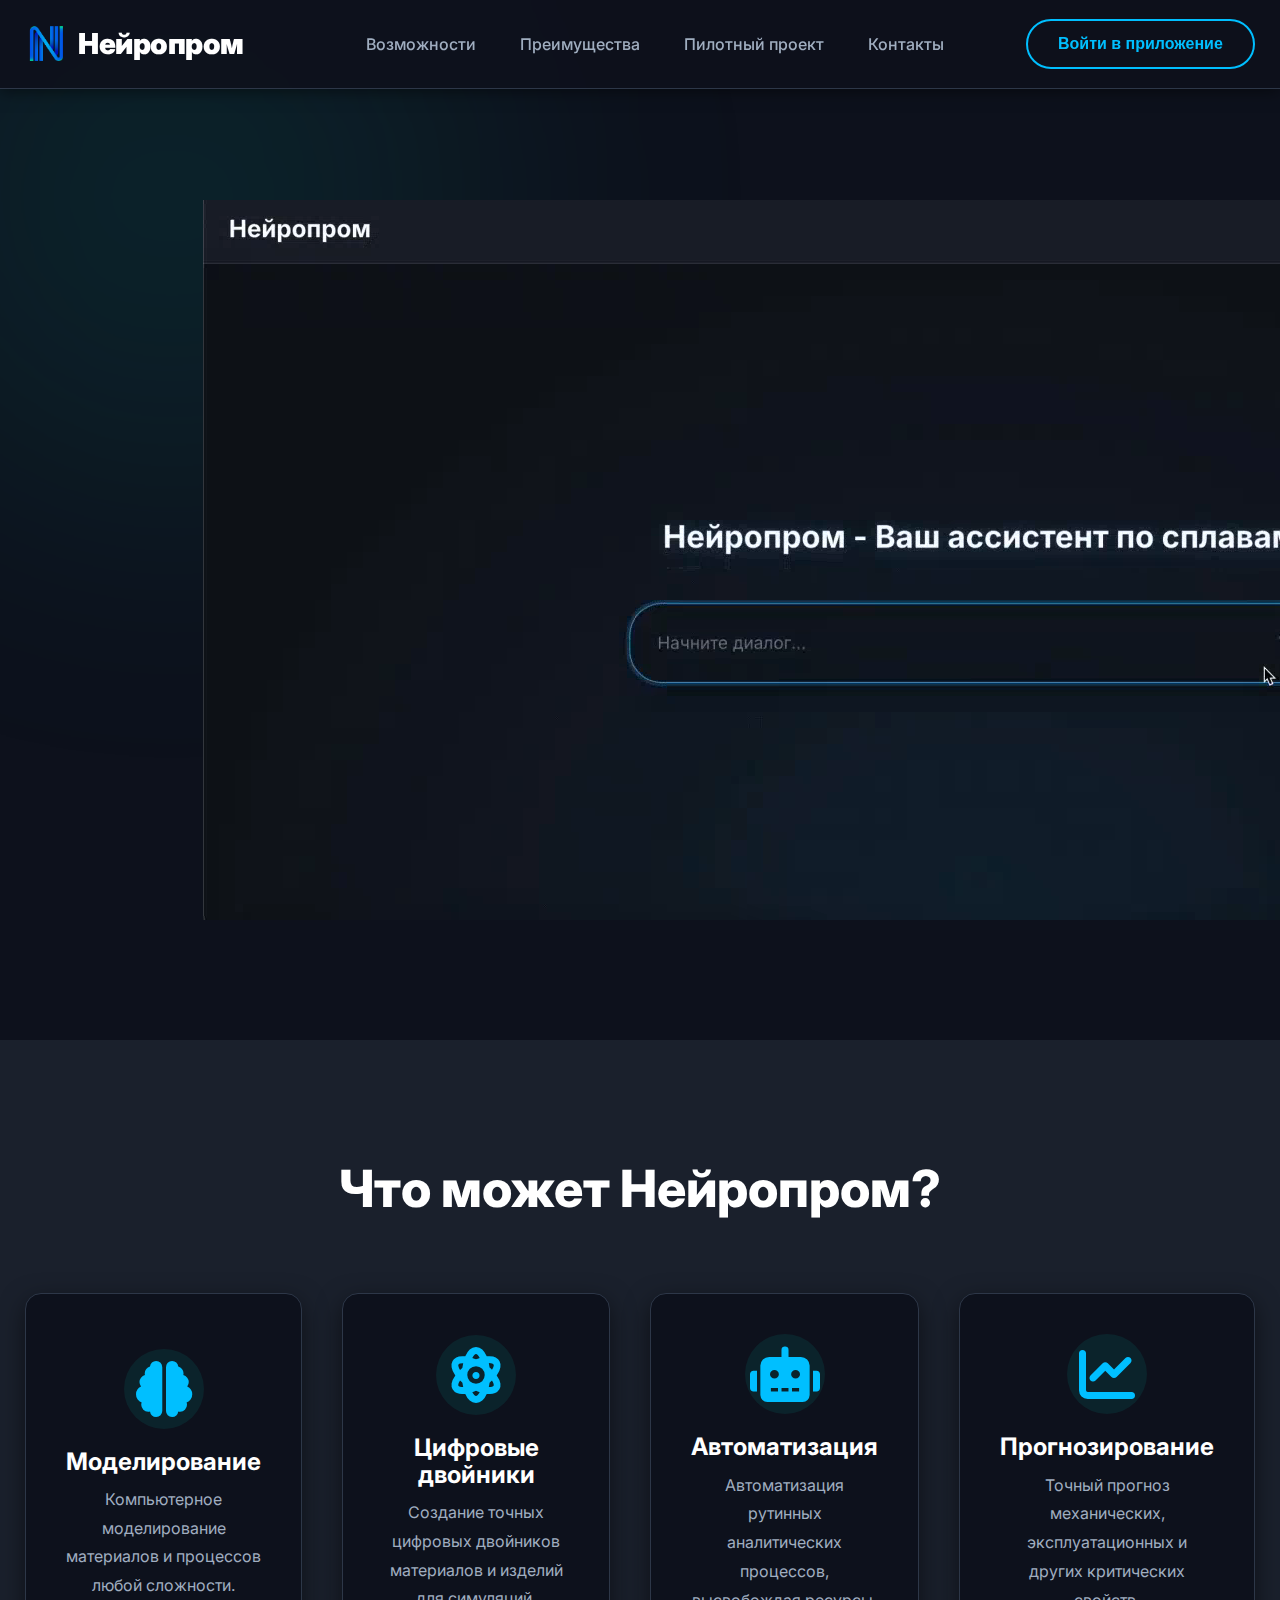
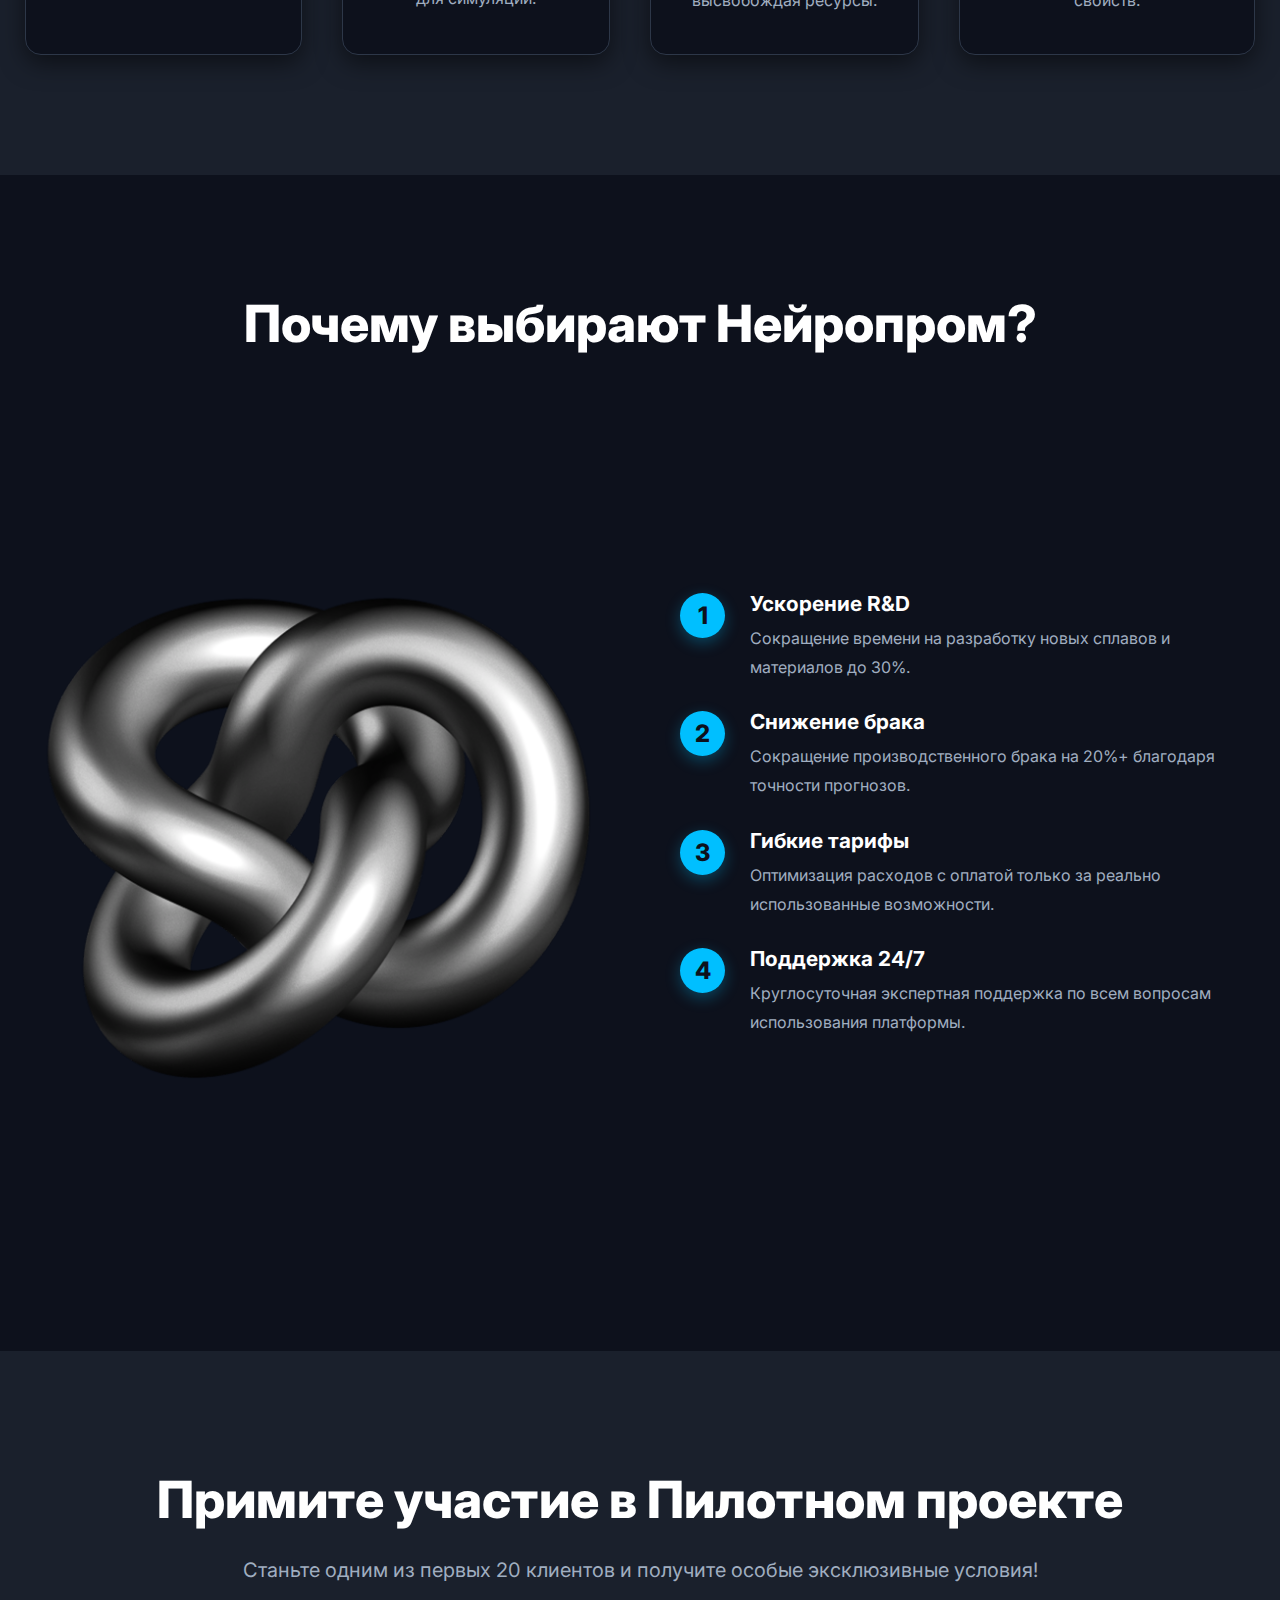
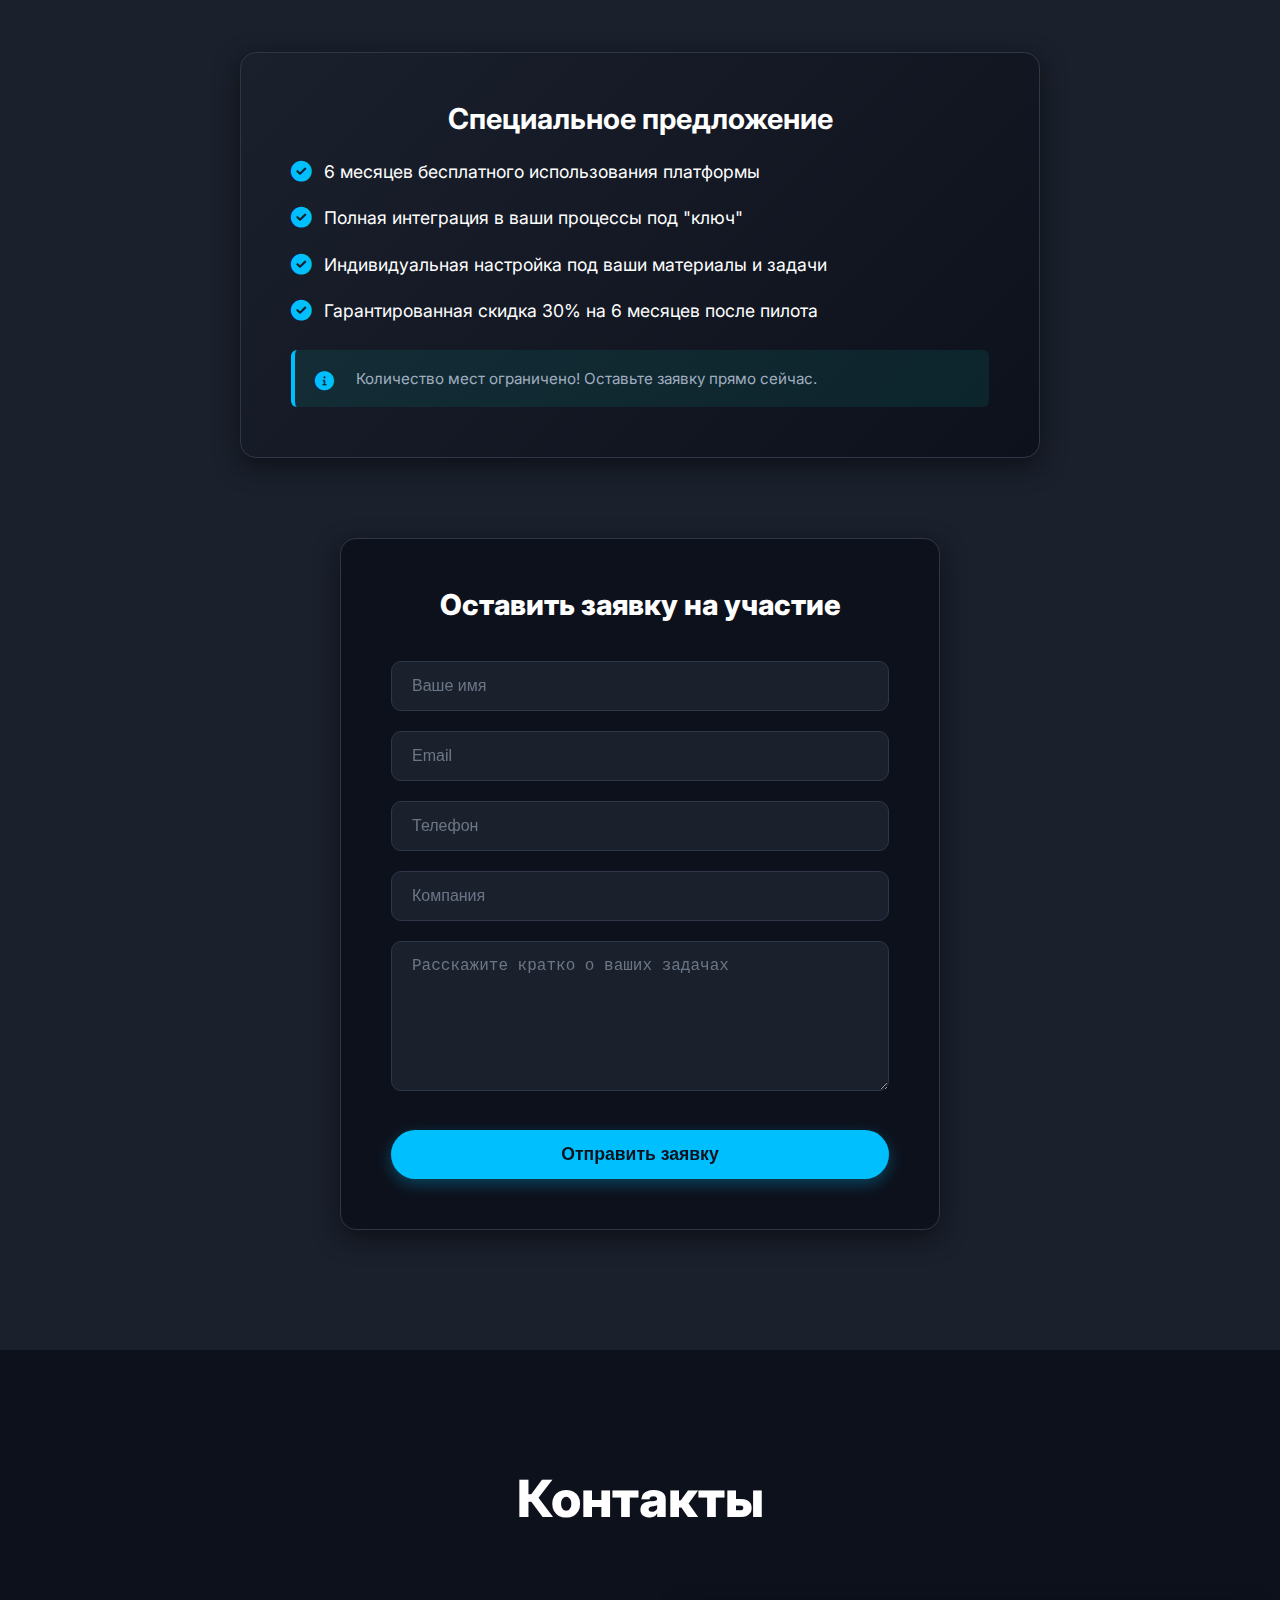
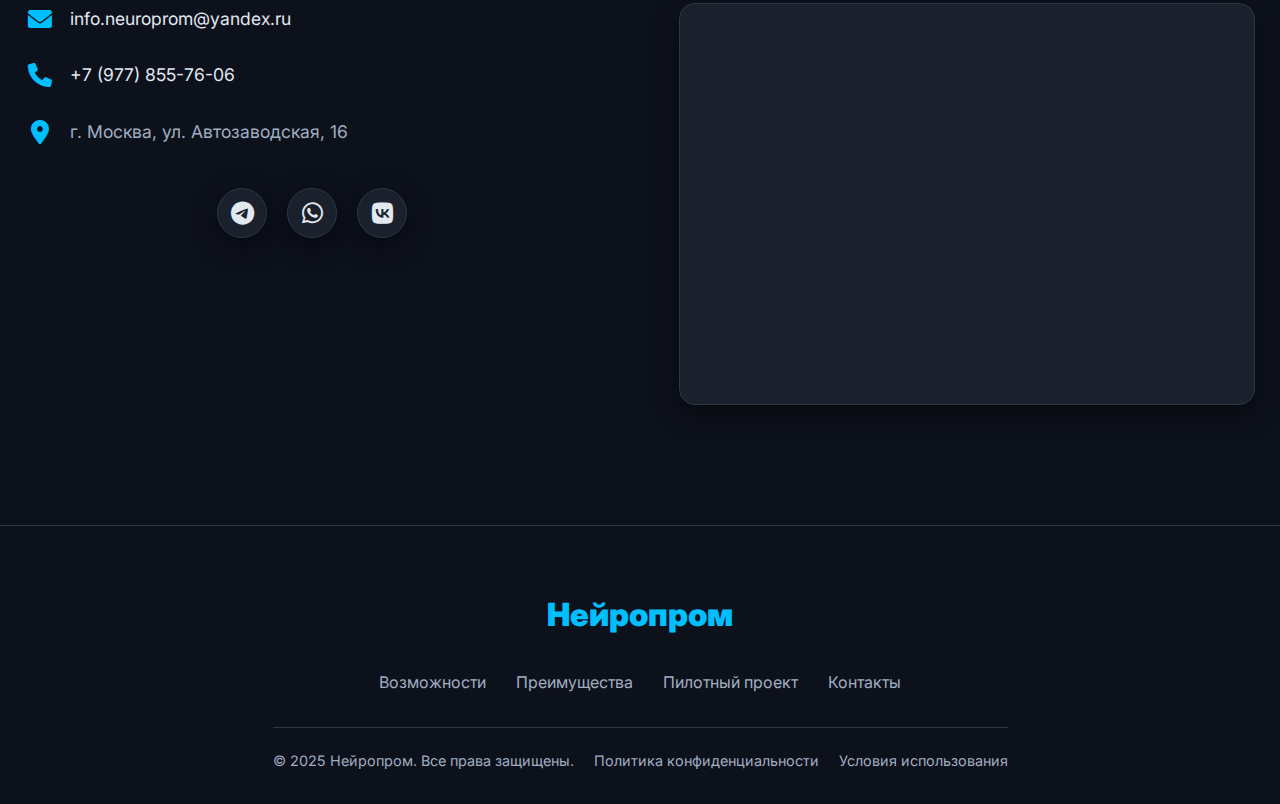
<file: index.html>
<!DOCTYPE html>
<html lang="ru">
<head>
    <meta charset="UTF-8">    
    <meta name="viewport" content="width=device-width, initial-scale=1.0">
    <link rel="icon" href="images/logo.png" type="image/x-icon">
    <title>Нейропром</title>
    <link rel="stylesheet" href="lending.css">
    <link rel="preconnect" href="https://fonts.googleapis.com">
    <link rel="preconnect" href="https://fonts.gstatic.com" crossorigin>
    <link href="https://fonts.googleapis.com/css2?family=Inter:wght@300;400;500;600;700;800;900&display=swap" rel="stylesheet">
    <link rel="stylesheet" href="https://cdnjs.cloudflare.com/ajax/libs/font-awesome/6.0.0-beta3/css/all.min.css">
</head>
<body>
    <header class="header">
        <div class="container">
            <a href="#" class="logo-container">
                <img src="images/logo.png" alt="Нейропром" class="logo-img" width="40" height="40">
                <span class="logo-text">Нейропром</span>
            </a>
            <nav class="nav">
                <a href="#features">Возможности</a>
                <a href="#advantages">Преимущества</a>
                <a href="#pilot">Пилотный проект</a>
                <a href="#contacts">Контакты</a>
            </nav>
            <div class="header-buttons">
                <button class="btn btn-secondary-outline" id="app-btn">Войти в приложение</button>
            </div>
            <div class="mobile-menu-btn">
                <i class="fas fa-bars"></i>
            </div>
        </div>
    </header>
    <!-- Hero Section -->
    <section class="hero section-padding-hero">
        <div class="container">
            <div class="hero-content">
                <h1>
                    Искусственный интеллект для
                    <span class="text-accent">материаловедения</span>
                </h1>
                <p class="subtitle">
                    Нейропром умеет прогнозировать свойства металлических материалов
                    с беспрецедентной точностью, ускоряя ваши исследования и производство.
                </p>
                <div class="hero-buttons">
                    <button class="btn btn-primary-gradient" id="hero-app-btn">Попробовать бесплатно</button>
                    <button class="btn btn-secondary-outline" id="hero-contact-btn">Оставить заявку</button>
                </div>
            </div>
            <div class="hero-image">
                <video src="images/neuro.mp4" autoplay muted loop playsinline class="img-responsive"></video>
            </div>
        </div>
    </section>

    <section class="features section-padding" id="features">
        <div class="container">
            <h2>Что может Нейропром?</h2>
            <div class="features-grid">
                <div class="feature-card">
                    <div class="feature-icon">
                        <i class="fas fa-brain"></i>
                    </div>
                    <h3>Моделирование</h3>
                    <p>Компьютерное моделирование материалов и процессов любой сложности.</p>
                </div>
                <div class="feature-card">
                    <div class="feature-icon">
                        <i class="fas fa-atom"></i>
                    </div>
                    <h3>Цифровые двойники</h3>
                    <p>Создание точных цифровых двойников материалов и изделий для симуляций.</p>
                </div>
                <div class="feature-card">
                    <div class="feature-icon">
                        <i class="fas fa-robot"></i>
                    </div>
                    <h3>Автоматизация</h3>
                    <p>Автоматизация рутинных аналитических процессов, высвобождая ресурсы.</p>
                </div>
                <div class="feature-card">
                    <div class="feature-icon">
                        <i class="fas fa-chart-line"></i>
                    </div>
                    <h3>Прогнозирование</h3>
                    <p>Точный прогноз механических, эксплуатационных и других критических свойств.</p>
                </div>
            </div>
        </div>
    </section>

    <!-- Advantages Section -->
    <section class="advantages section-padding" id="advantages">
        <div class="container">
            <h2>Почему выбирают Нейропром?</h2>
            <div class="advantages-content">
                <div class="advantages-image">
                    <img src="images/Cone_013.png" alt="Преимущества Нейропром" class="img-responsive">
                </div>
                <div class="advantages-text">
                    <div class="advantage-item">
                        <div class="advantage-number">1</div>
                        <div class="advantage-desc">
                            <h3>Ускорение R&D</h3>
                            <p>Сокращение времени на разработку новых сплавов и материалов до 30%.</p>
                        </div>
                    </div>
                    <div class="advantage-item">
                        <div class="advantage-number">2</div>
                        <div class="advantage-desc">
                            <h3>Снижение брака</h3>
                            <p>Сокращение производственного брака на 20%+ благодаря точности прогнозов.</p>
                        </div>
                    </div>
                    <div class="advantage-item">
                        <div class="advantage-number">3</div>
                        <div class="advantage-desc">
                            <h3>Гибкие тарифы</h3>
                            <p>Оптимизация расходов с оплатой только за реально использованные возможности.</p>
                        </div>
                    </div>
                    <div class="advantage-item">
                        <div class="advantage-number">4</div>
                        <div class="advantage-desc">
                            <h3>Поддержка 24/7</h3>
                            <p>Круглосуточная экспертная поддержка по всем вопросам использования платформы.</p>
                        </div>
                    </div>
                </div>
            </div>
        </div>
    </section>

    <!-- Pilot Section -->
    <section class="pilot section-padding" id="pilot">
        <div class="container">
            <div class="pilot-content">
                <h2>Примите участие в Пилотном проекте</h2>
                <p class="pilot-subtitle">
                    Станьте одним из первых 20 клиентов и получите особые эксклюзивные условия!
                </p>

                <div class="pilot-offer">
                    <div class="offer-card">
                        <h3>Специальное предложение</h3>
                        <ul>
                            <li><i class="fas fa-check-circle"></i> 6 месяцев бесплатного использования платформы</li>
                            <li><i class="fas fa-check-circle"></i> Полная интеграция в ваши процессы под "ключ"</li>
                            <li><i class="fas fa-check-circle"></i> Индивидуальная настройка под ваши материалы и задачи</li>
                            <li><i class="fas fa-check-circle"></i> Гарантированная скидка 30% на 6 месяцев после пилота</li>
                        </ul>
                        <div class="offer-note">
                            <i class="fas fa-info-circle"></i> Количество мест ограничено! Оставьте заявку прямо сейчас.
                        </div>
                    </div>
                </div>

                <form class="pilot-form" id="cooperation-form">
                    <h3>Оставить заявку на участие</h3>
                    <div class="form-group">
                        <input type="text" id="name" name="name" placeholder="Ваше имя" required>
                    </div>
                    <div class="form-group">
                        <input type="email" id="email" name="email" placeholder="Email" required>
                    </div>
                    <div class="form-group">
                        <input type="tel" id="phone" name="phone" placeholder="Телефон" required>
                    </div>
                    <div class="form-group">
                        <input type="text" id="company" name="company" placeholder="Компания">
                    </div>
                    <div class="form-group">
                        <textarea id="message" name="message" placeholder="Расскажите кратко о ваших задачах"></textarea>
                    </div>
                    <button type="submit" class="btn btn-primary-gradient btn-form-submit">Отправить заявку</button>
                </form>
            </div>
        </div>
    </section>

    <!-- Contacts Section -->
    <section class="contacts section-padding" id="contacts">
        <div class="container">
            <h2>Контакты</h2>
            <div class="contacts-content">
                <div class="contacts-info">
                    <div class="contact-item">
                        <i class="fas fa-envelope"></i>
                        <a href="mailto:info.neuroprom@yandex.ru">info.neuroprom@yandex.ru</a>
                    </div>
                    <div class="contact-item">
                        <i class="fas fa-phone"></i>
                        <a href="tel:+79778557606">+7 (977) 855-76-06</a>
                    </div>
                    <div class="contact-item">
                        <i class="fas fa-map-marker-alt"></i>
                        <span>г. Москва, ул. Автозаводская, 16</span>
                    </div>
                    <div class="social-links">
                        <a href="https://t.me/Alex_Notinberg" target="_blank" aria-label="Telegram"><i class="fab fa-telegram"></i></a>
                        <a href="https://wa.me/79778857606" target="_blank" aria-label="WhatsApp"><i class="fab fa-whatsapp"></i></a>
                        <a href="https://vk.com/antipushka79" target="_blank" aria-label="VKontakte"><i class="fab fa-vk"></i></a>
                    </div>
                </div>
                <div class="contacts-map">
                    <iframe src="https://yandex.ru/map-widget/v1/?um=constructor%3A3f432b7aecfc4a6bd36fb2775d6318d0b1889a8844915ebef6d1dc38014cc83f&source=constructor" width="500" height="400" frameborder="0"></iframe>
                </div>
            </div>
        </div>
    </section>

    <!-- Footer -->
    <footer class="footer">
        <div class="container">
            <div class="footer-content">
                <div class="footer-logo">Нейропром</div>
                <div class="footer-links">
                    <a href="#features">Возможности</a>
                    <a href="#advantages">Преимущества</a>
                    <a href="#pilot">Пилотный проект</a>
                    <a href="#contacts">Контакты</a>
                </div>
                <div class="footer-legal">
                    <p>© 2025 Нейропром. Все права защищены.</p>
                    <a href="#">Политика конфиденциальности</a>
                    <a href="#">Условия использования</a>
                </div>
            </div>
        </div>
    </footer>

    <!-- Модальное окно успеха -->
    <div class="modal" id="success-modal">
        <div class="modal-content">
            <span class="close-modal">×</span>
            <i class="fas fa-check-circle success-icon"></i>
            <h3>Заявка успешно отправлена!</h3>
            <p>Спасибо за интерес к Нейропрому. Наш менеджер свяжется с вами в ближайшее время.</p>
            <button class="btn btn-primary-gradient" id="modal-close-btn">Понятно</button>
        </div>
    </div>

    <!-- Подключение основного JavaScript файла -->
    <script src="lending.js"></script>
</body>
</html>
</file>
<file: lending.css>
:root {

    --primary-dark: #0D111C;
    --secondary-dark: #1A202C;
    --accent-teal-green: #00BFFF; /* Using a bright blue for accent */
    --accent-teal-green-dark: #00A999; /* A slightly darker teal/green */
    --white: #FFFFFF;
    --gray-light: #E2E8F0;
    --gray-medium: #A0AEC0;
    --gray-dark: #2D3748;


    --gradient-primary-button: linear-gradient(90deg, var(--accent-teal-green), var(--accent-teal-green-dark));
    --gradient-primary-button-hover: linear-gradient(90deg, var(--accent-teal-green-dark), var(--accent-teal-green));
    --gradient-offer-card: linear-gradient(135deg, var(--secondary-dark), var(--primary-dark));


    --shadow-card: 0 8px 24px rgba(0, 0, 0, 0.5);
    --shadow-hover: 0 12px 30px rgba(0, 0, 0, 0.6);
    --shadow-accent: 0 5px 15px rgba(0, 191, 255, 0.3); /* Updated accent shadow color */


    --transition-fast: all 0.2s ease-in-out;
    --transition-medium: all 0.3s cubic-bezier(0.4, 0, 0.2, 1);
    --transition-slow: all 0.5s ease;


    --border-radius-small: 6px;
    --border-radius-medium: 10px;
    --border-radius-large: 30px;
    --border-radius-extra-large: 16px;


    --font-family-primary: 'Inter', sans-serif;
    --font-size-base: 1rem;
}

* {
    margin: 0;
    padding: 0;
    box-sizing: border-box;
}

body {
    font-family: var(--font-family-primary);
    line-height: 1.8;
    color: var(--gray-light);
    background-color: var(--primary-dark);
    overflow-x: hidden;
    transition: background-color var(--transition-medium), color var(--transition-medium);
}

h1, h2, h3, h4, h5, h6 {
    font-weight: 800;
    line-height: 1.1;
    color: var(--white);
}

h1 { font-size: clamp(2.5rem, 5vw, 4.5rem); }
h2 { font-size: clamp(2rem, 4vw, 3.5rem); margin-bottom: 1.5em; }
h3 { font-size: clamp(1.5rem, 3vw, 2rem); }

a {
    text-decoration: none;
    color: var(--gray-light);
    transition: var(--transition-fast);
}

a:hover {
    color: var(--accent-teal-green);
}

ul {
    list-style: none;
}

img {
    max-width: 100%;
    height: auto;
    display: block;
}

.container {
    width: 100%;
    max-width: 1280px;
    margin: 0 auto;
    padding: 0 25px;
}

.section-padding {
    padding: 120px 0;
    position: relative;
}
.section-padding-hero {
     padding: 200px 0 120px;
     position: relative;
}


/* Ensure all changing button properties have a transition */
.btn {
    display: inline-flex;
    align-items: center;
    justify-content: center;
    padding: 14px 30px;
    border-radius: var(--border-radius-large);
    font-weight: 600;
    cursor: pointer;
    /* Улучшенные плавные переходы для всех свойств */
    transition: 
        background-image 0.4s cubic-bezier(0.4, 0, 0.2, 1),
        background-color 0.4s cubic-bezier(0.4, 0, 0.2, 1),
        color 0.3s cubic-bezier(0.4, 0, 0.2, 1),
        transform 0.5s cubic-bezier(0.34, 1.56, 0.64, 1),
        box-shadow 0.4s cubic-bezier(0.4, 0, 0.2, 1),
        border-color 0.4s cubic-bezier(0.4, 0, 0.2, 1),
        opacity 0.3s cubic-bezier(0.4, 0, 0.2, 1);
    border: none;
    font-size: var(--font-size-base);
    text-align: center;
    position: relative;
    overflow: hidden;
    z-index: 1;
    min-width: 160px;
    /* Remove default outline for smoother focus transition */
    outline: none;
}

.btn-primary-gradient {
    background-image: none;
    background-color: var(--accent-teal-green);
    color: var(--primary-dark);
    box-shadow: var(--shadow-accent);
    transform: translateY(0);
    will-change: transform, background-image;
}

.btn-primary-gradient:hover {
    background-image: var(--gradient-primary-button);
    background-color: var(--accent-teal-green); /* Добавляем фоновый цвет при наведении */
    transform: translateY(-6px) scale(1.02);
    box-shadow: 0 10px 25px rgba(0, 196, 178, 0.4);
}

.btn-secondary-outline {
    background: transparent;
    color: var(--accent-teal-green);
    border: 2px solid var(--accent-teal-green);
    transform: translateY(0);
    will-change: transform;
     /* Inherits transition from .btn */
}

.btn-secondary-outline:hover {
    background: var(--accent-teal-green);
    color: var(--primary-dark);
    transform: translateY(-6px) scale(1.02);
    box-shadow: var(--shadow-accent);
    /* Inherits transition from .btn */
}

/* Анимация при активном состоянии (нажатии) */
.btn:active {
    transform: translateY(-2px) scale(0.98);
    transition-duration: 0.1s;
}

/* Добавляем плавное затухание при disabled состоянии */
.btn:disabled {
    opacity: 0.7;
    cursor: not-allowed;
    transform: none;
}

/* Specific styles for form submit button inherited from .btn */
.btn-form-submit {
    width: 100%;
    margin-top: 10px;
    font-size: 1.1rem;
}

/* Specific styles for modal close button - keep fast transition for usability */
#modal-close-btn.btn {
    /* Override general .btn transition for faster modal close */
    transition: background-image var(--transition-fast), background-color var(--transition-fast), color var(--transition-fast), transform var(--transition-fast), box-shadow var(--transition-fast), border-color var(--transition-fast);
    min-width: unset; /* Allow button to fit content */
    padding: 10px 20px; /* Adjust padding for smaller button */
}


.text-accent {
    color: var(--accent-teal-green);
}


/* Header */
.header {
    position: fixed;
    top: 0;
    left: 0;
    width: 100%;
    background-color: rgba(13, 17, 28, 0.9);
    backdrop-filter: blur(10px);
    -webkit-backdrop-filter: blur(10px);
    box-shadow: 0 2px 15px rgba(0, 0, 0, 0.5);
    z-index: 1000;
    padding: 18px 0;
    border-bottom: 1px solid var(--gray-dark);
}

.header .container {
    display: flex;
    justify-content: space-between;
    align-items: center;
}

.logo-container {
    display: flex;
    align-items: center;
    gap: 12px;
}

.logo-img {
    height: 40px;
    width: auto;
    transition: var(--transition-fast);
    filter: brightness(1.1);
}

.logo-img:hover {
    transform: scale(1.08);
    opacity: 1;
}

.logo-text {
    font-size: 1.8rem;
    font-weight: 900;
    color: var(--white);
    transition: var(--transition-fast);
    letter-spacing: -0.5px;
}

.logo-text:hover {
     color: var(--accent-teal-green);
}

.nav a {
    margin-left: 40px;
    font-weight: 500;
    transition: var(--transition-fast);
    position: relative;
    color: var(--gray-medium);
    padding-bottom: 5px;
}

.nav a:hover {
    color: var(--accent-teal-green);
}

.nav a::after {
    content: '';
    position: absolute;
    bottom: 0;
    left: 0;
    width: 0;
    height: 2px;
    background-color: var(--accent-teal-green);
    transition: var(--transition-fast);
}

.nav a:hover::after {
    width: 100%;
}

.mobile-menu-btn {
    display: none;
    font-size: 1.8rem;
    cursor: pointer;
    color: var(--white);
    transition: var(--transition-fast); /* Add transition for hover/active states */
}
.mobile-menu-btn:hover {
    color: var(--accent-teal-green);
}


/* For alignment with other header elements */
.header-buttons {
    display: flex;
    align-items: center;
    gap: 10px;
}


/* Hero Section */
.hero {
    background: var(--primary-dark);
    color: var(--white);
    position: relative;
    overflow: hidden;
}

/* Background blob */
.hero::before {
    content: '';
    position: absolute;
    top: -10%;
    left: -10%;
    width: 600px;
    height: 600px;
    background: rgba(0, 196, 178, 0.1);
    border-radius: 50%;
    filter: blur(150px);
    z-index: 0;
    pointer-events: none;
    transition: all var(--transition-slow) ease; /* Keep transition for potential future animations */
}


.hero .container {
    display: flex;
    align-items: center;
    justify-content: space-between;
    gap: 80px;
    position: relative;
    z-index: 1;
}

.hero-content {
    flex: 1;
    max-width: 600px;
    /* Remove animation styles */
    opacity: 1;
    transform: none;
    animation: none;
    animation-delay: 0s;
}

/* Add @keyframes fadeInUp */
@keyframes fadeInUp {
    from {
        opacity: 0;
        transform: translateY(30px);
    }
    to {
        opacity: 1;
        transform: translateY(0);
    }
}

/* Add @keyframes fadeIn */
@keyframes fadeIn {
    from {
        opacity: 0;
    }
    to {
        opacity: 1;
    }
}

.hero-image {
    flex: 1;
    display: flex;
    justify-content: center;
    align-items: center;
    min-width: 300px;
}

.hero-image img {
    border-radius: var(--border-radius-extra-large);
    box-shadow: var(--shadow-card);
    transition: var(--transition-medium);
    transform: perspective(1000px) rotateY(-5deg);
    opacity: 0.95;
}

.hero-image img:hover {
     transform: perspective(1000px) rotateY(-2deg) translateY(-8px);
     box-shadow: var(--shadow-hover);
     opacity: 1;
}


.hero h1 {
    margin-bottom: 1rem;
    line-height: 1.2;
    opacity: 0;
    animation: fadeInUp 0.8s ease-out forwards;
}

.hero .subtitle {
    font-size: 1.25rem;
    color: var(--gray-medium);
    margin-bottom: 2.5rem;
    font-weight: 400;
    opacity: 0;
    animation: fadeInUp 0.8s ease-out forwards;
    animation-delay: 0.3s;
}

.hero-buttons {
    display: flex;
    gap: 20px;
    flex-wrap: wrap;
    opacity: 0;
    animation: fadeIn 0.8s ease-out forwards;
    animation-delay: 0.6s;
}
.hero-buttons .btn {
    min-width: 200px;
}


/* Features Section */
.features {
    background-color: var(--secondary-dark);
    color: var(--gray-light);
}

.features h2 {
    text-align: center;
}

.features-grid {
    display: grid;

    grid-template-columns: repeat(4, 1fr);
    gap: 40px;
}

.feature-card {
    background-color: var(--primary-dark);
    padding: 40px;
    border-radius: var(--border-radius-extra-large);
    text-align: center;
    transition: var(--transition-medium); /* Smooth transition for hover effects */
    box-shadow: var(--shadow-card);
    border: 1px solid var(--gray-dark);
    display: flex;
    flex-direction: column;
    align-items: center;
    justify-content: center;
    min-height: 280px;
}

.feature-card:hover {
    transform: translateY(-10px);
    box-shadow: var(--shadow-hover);
    border-color: var(--accent-teal-green);
}

.feature-icon {
    font-size: 3.5rem;
    color: var(--accent-teal-green);
    margin-bottom: 20px;
    background: rgba(0, 196, 178, 0.1);
    width: 80px;
    height: 80px;
    border-radius: 50%;
    display: flex;
    align-items: center;
    justify-content: center;
    /* Transition for the pulsing shadow effect */
    transition: var(--transition-slow); /* Slower transition for glow */
    box-shadow: 0 0 0 0 rgba(0, 196, 178, 0.7);
}
.feature-card:hover .feature-icon {
    box-shadow: 0 0 0 15px rgba(0, 196, 178, 0);
}


.feature-card h3 {
    margin-bottom: 10px;
    font-size: 1.5rem;
    font-weight: 700;
}

.feature-card p {
    font-size: 1rem;
    color: var(--gray-medium);
}

/* Advantages Section */
.advantages {
    background-color: var(--primary-dark);
    color: var(--gray-light);
}

.advantages h2 {
    text-align: center;
}

.advantages-content {
    display: flex;
    align-items: center;
    gap: 80px;
    flex-wrap: wrap-reverse;
}

.advantages-text {
    flex: 1;
    min-width: 300px;
}

.advantages-image {
    flex: 1;
    display: flex;
    justify-content: center;
    align-items: center;
    min-width: 300px;
}
.advantages-image img {
    border-radius: var(--border-radius-extra-large);

}


.advantage-item {
    display: flex;
    margin-bottom: 30px;
    align-items: flex-start;
}

.advantage-number {
    background-color: var(--accent-teal-green);
    color: var(--primary-dark);
    width: 45px;
    height: 45px;
    border-radius: 50%;
    display: flex;
    align-items: center;
    justify-content: center;
    font-weight: 800;
    font-size: 1.5rem;
    margin-right: 25px;
    flex-shrink: 0;
    box-shadow: var(--shadow-accent);
    /* Transition for the pulse effect */
    transition: var(--transition-medium);
}
.advantage-item:hover .advantage-number {
    transform: scale(1.1);
    box-shadow: 0 0 0 8px rgba(0, 196, 178, 0.2);
}


.advantage-desc h3 {
    margin-bottom: 8px;
    font-size: 1.3rem;
    font-weight: 700;
}
.advantage-desc p {
    color: var(--gray-medium);
    font-size: 1rem;
}

/* Pilot Section */
.pilot {
    background-color: var(--secondary-dark);
    color: var(--gray-light);
}

.pilot h2 {
    text-align: center;
    margin-bottom: 1.5rem;
}

.pilot-subtitle {
    text-align: center;
    font-size: 1.25rem;
    color: var(--gray-medium);
    margin-bottom: 4rem;
    font-weight: 400;
}

.pilot-offer {
    margin-bottom: 5rem;
}

.offer-card {
    background: var(--gradient-offer-card);
    color: var(--white);
    padding: 50px;
    border-radius: var(--border-radius-extra-large);
    max-width: 800px;
    margin: 0 auto;
    box-shadow: var(--shadow-card);
    border: 1px solid var(--gray-dark);
    position: relative;
    overflow: hidden;
}

.offer-card::before {
    content: '';
    position: absolute;
    top: 0;
    left: 0;
    width: 100%;
    height: 100%;
    border-radius: var(--border-radius-extra-large);
    border: 2px solid transparent;
    background: linear-gradient(45deg, var(--accent-teal-green), transparent, transparent, var(--accent-teal-green)) border-box;
    -webkit-mask: linear-gradient(#fff 0 0) padding-box, linear-gradient(#fff 0 0);
    mask: linear-gradient(#fff 0 0) padding-box, linear-gradient(#fff 0 0);
    -webkit-mask-composite: exclude;
    mask-composite: exclude;
    opacity: 0;
    /* Smooth animation for the glowing border */
    transition: opacity var(--transition-slow);
}

.offer-card:hover::before {
    opacity: 1;
}


.offer-card h3 {
    font-size: 1.8rem;
    margin-bottom: 1.5rem;
    text-align: center;
    font-weight: 700;
}

.offer-card ul {
    margin-top: 1.5rem;
    padding-left: 0;
}

.offer-card li {
    margin-bottom: 18px;
    display: flex;
    align-items: flex-start;
    font-size: 1.1rem;
    line-height: 1.6;
}

.offer-card li:last-child {
    margin-bottom: 0;
}

.offer-card i {
    margin-right: 12px;
    font-size: 1.3rem;
    color: var(--accent-teal-green);
    flex-shrink: 0;
    margin-top: 4px;
}

.offer-note {
    margin-top: 25px;
    padding: 15px 20px;
    background-color: rgba(0, 196, 178, 0.1);
    border-left: 4px solid var(--accent-teal-green);
    border-radius: var(--border-radius-small);
    color: var(--gray-medium);
    font-size: 0.95rem;
    display: flex;
    align-items: center;
    gap: 10px;
}
.offer-note i {
    color: var(--accent-teal-green);
    font-size: 1.2rem;
}


.pilot-form {
    max-width: 600px;
    margin: 0 auto;
    background-color: var(--primary-dark);
    padding: 50px;
    border-radius: var(--border-radius-extra-large);
    box-shadow: var(--shadow-card);
    border: 1px solid var(--gray-dark);
}

.pilot-form h3 {
    text-align: center;
    margin-bottom: 2.5rem;
    font-size: 1.8rem;
}

.form-group {
    margin-bottom: 20px;
}

.form-group input,
.form-group textarea {
    width: 100%;
    padding: 15px 20px;
    border: 1px solid var(--gray-dark);
    border-radius: var(--border-radius-medium);
    font-size: 1rem;
    background-color: var(--secondary-dark);
    color: var(--gray-light);
    transition: var(--transition-fast); /* Smooth transition for focus effect */
}
.form-group input::placeholder,
.form-group textarea::placeholder {
    color: var(--gray-medium);
    opacity: 0.6;
}

.form-group input:focus,
.form-group textarea:focus {
    outline: none;
    border-color: var(--accent-teal-green);
    box-shadow: 0 0 0 3px rgba(0, 196, 178, 0.2);
    background-color: var(--primary-dark);
}

.form-group input.input-error,
.form-group textarea.input-error {
    border-color: #e53e3e;
    box-shadow: 0 0 0 3px rgba(229, 62, 62, 0.2);
}


.form-group textarea {
    min-height: 150px;
    resize: vertical;
}


/* Contacts Section */
.contacts {
    background-color: var(--primary-dark);
    color: var(--gray-light);
}

.contacts h2 {
    text-align: center;
}

.contacts-content {
    display: flex;
    gap: 80px;
    flex-wrap: wrap;
}

.contacts-info {
    flex: 1;
    min-width: 300px;
    font-size: 1.1rem;
    color: var(--gray-medium);
}

.contacts-map {
    flex: 1;
    min-width: 300px;
    border-radius: var(--border-radius-extra-large);
    overflow: hidden;
    box-shadow: var(--shadow-card);
    border: 1px solid var(--gray-dark);
    background-color: var(--secondary-dark);
}
.contacts-map iframe {
    border-radius: var(--border-radius-extra-large);
    display: block;
    transition: var(--transition-medium); /* Transition for potential future map interactions/styles */
}


.contact-item {
    display: flex;
    align-items: center;
    margin-bottom: 25px;
}
.contact-item:last-child {
    margin-bottom: 0;
}

.contact-item i {
    margin-right: 15px;
    color: var(--accent-teal-green);
    font-size: 1.5rem;
    width: 30px;
    text-align: center;
    flex-shrink: 0;
}
.contact-item a {
    color: var(--gray-light);
}
.contact-item a:hover {
    color: var(--accent-teal-green);
    text-decoration: underline;
}


.social-links {
    display: flex;
    gap: 20px;
    margin-top: 40px;
    justify-content: center;
}

.social-links a {
    display: flex;
    align-items: center;
    justify-content: center;
    width: 50px;
    height: 50px;
    background-color: var(--secondary-dark);
    color: var(--gray-light);
    border-radius: 50%;
    transition: var(--transition-medium); /* Smooth transition for hover effects */
    font-size: 1.5rem;
    border: 1px solid var(--gray-dark);
    box-shadow: var(--shadow-card);
    position: relative;
    overflow: hidden; /* Hide the pseudo-element overflow */
    z-index: 1; /* Ensure content is above pseudo-element */
}

.social-links a i {
    z-index: 2; /* Ensure icon is above glow effect */
    transition: var(--transition-fast); /* Smooth color change on hover */
}

.social-links a::before {
    content: '';
    position: absolute;
    top: 0;
    left: 0;
    width: 100%;
    height: 100%;
    border-radius: 50%;
    background-color: var(--accent-teal-green);
    filter: blur(10px);
    opacity: 0;
    /* Slower transition for the glow effect */
    transition: opacity var(--transition-slow);
    z-index: -1;
}

.social-links a:hover {
    color: var(--primary-dark); /* Change icon color */
    background-color: var(--accent-teal-green); /* Change background color */
    transform: translateY(-5px) rotate(8deg);
    border-color: var(--accent-teal-green);
    box-shadow: var(--shadow-accent);
}
.social-links a:hover::before {
    opacity: 0.6;
}


/* Footer */
.footer {
    background-color: var(--primary-dark);
    color: var(--gray-medium);
    padding: 60px 0 30px;
    border-top: 1px solid var(--gray-dark);
    text-align: center;
}

.footer .container {
    display: flex;
    flex-direction: column;
    align-items: center;
}

.footer-logo {
    font-size: 2rem;
    font-weight: 900;
    margin-bottom: 25px;
    color: var(--accent-teal-green);
    transition: var(--transition-fast); /* Smooth transition for hover */
}

.footer-logo:hover {
     opacity: 0.8; /* Simple hover effect */
}


.footer-links {
    display: flex;
    gap: 30px;
    margin-bottom: 30px;
    flex-wrap: wrap;
    justify-content: center;
}

.footer-links a {
    transition: var(--transition-fast);
    color: var(--gray-medium);
}

.footer-links a:hover {
    color: var(--accent-teal-green);
}

.footer-legal {
    display: flex;
    flex-wrap: wrap;
    gap: 20px;
    padding-top: 20px;
    border-top: 1px solid var(--gray-dark);
    font-size: 0.9rem;
    color: var(--gray-medium);
    justify-content: center;
}

.footer-legal a {
    transition: var(--transition-fast);
    color: var(--gray-medium);
}

.footer-legal a:hover {
    color: var(--accent-teal-green);
}


/* Modal */
.modal {
    display: none; /* Controlled by JS */
    position: fixed;
    top: 0;
    left: 0;
    width: 100%;
    height: 100%;
    background-color: rgba(0, 0, 0, 0.8);
    z-index: 2000;
    align-items: center;
    justify-content: center;
    backdrop-filter: blur(8px);
    -webkit-backdrop-filter: blur(8px); /*  Safari */
    opacity: 0;
    pointer-events: none;
    /* Make modal fade in/out smoother */
    transition: opacity var(--transition-medium);
}

.modal.active {
    display: flex;
    opacity: 1;
    pointer-events: auto;
}


.modal-content {
    background-color: var(--secondary-dark);
    color: var(--gray-light);
    padding: 50px;
    border-radius: var(--border-radius-extra-large);
    max-width: 500px;
    width: 90%;
    text-align: center;
    position: relative;
    box-shadow: var(--shadow-hover);
    border: 1px solid var(--gray-dark);
    transform: translateY(-30px);
    opacity: 0;
    /* Keep transform and opacity transition for modal content pop-in */
    transition: transform var(--transition-medium), opacity var(--transition-medium);
}

.modal.active .modal-content {
    transform: translateY(0);
    opacity: 1;
}


.close-modal {
    position: absolute;
    top: 20px;
    right: 20px;
    font-size: 2rem;
    cursor: pointer;
    color: var(--gray-medium);
    transition: var(--transition-fast); /* Fast transition is fine here */
}

.close-modal:hover {
    color: var(--white);
    transform: rotate(90deg);
}

.success-icon {
    font-size: 5rem;
    color: var(--accent-teal-green);
    margin-bottom: 20px;
    /* Add a subtle pulse animation */
     animation: pulse 1.5s infinite ease-in-out;
}

@keyframes pulse {
    0% { transform: scale(0.95); opacity: 0.8; }
    50% { transform: scale(1); opacity: 1; }
    100% { transform: scale(0.95); opacity: 0.8; }
}


.modal h3 {
    margin-bottom: 15px;
    font-size: 2rem;
    font-weight: 700;
    color: var(--white);
}

.modal p {
    margin-bottom: 30px;
    font-size: 1.1rem;
    color: var(--gray-medium);
}

.modal .btn {
     margin-top: 20px; /* Add space below paragraph */
}


/* Responsive Styles */

@media (max-width: 1200px) {
    /*  <= 1200px */
     .features-grid {
        grid-template-columns: repeat(2, 1fr);
        gap: 30px;
    }
     .feature-card {
         min-height: unset;
     }
}


@media (max-width: 1024px) {

    .section-padding {
        padding: 100px 0;
    }
     .section-padding-hero {
         padding: 160px 0 100px;
     }

    .hero .container {
        flex-direction: column;
        gap: 60px;
        text-align: center;
    }
    .hero-content {
        order: 1;
        max-width: 100%;
    }
    .hero-image {
        flex: 1; /* Ensure image container takes space */
         min-width: unset;
         width: 80%;
         max-width: 500px;
         margin: 0 auto; /* Center image */
    }
     .hero-image img {
         transform: none;
     }
     .hero-image img:hover {
          transform: translateY(-8px);
     }


    .hero-buttons {
         justify-content: center;
         gap: 15px;
    }
     .hero-buttons .btn {
         min-width: unset;
         width: auto;
     }


    .advantages-content {
        flex-direction: column-reverse;
        gap: 60px;
    }
    .advantages-image,
    .advantages-text {
         min-width: unset;
         width: 100%;
         text-align: center;
         align-items: center;
    }



     .advantage-item {
         justify-content: center;
         margin-bottom: 25px;
     }
     .advantage-number {
         margin: 0 0 15px 0;
         font-size: 1.3rem;
          width: 40px;
          height: 40px;
     }
     .advantage-item:hover .advantage-number {
          transform: scale(1.1);
          box-shadow: 0 0 0 8px rgba(0, 196, 178, 0.2);
     }
     .advantage-desc h3 {
         font-size: 1.2rem;
     }
     .advantage-desc p {
         font-size: 0.95rem;
     }


    .contacts-content {
        flex-direction: column;
        gap: 60px;
    }
    .contacts-info,
    .contacts-map {
        min-width: unset;
        width: 100%;
    }
     .contacts-map iframe {
          height: 350px;
     }

    .social-links {
        justify-content: center;
    }

     .offer-card {
         padding: 40px;
     }
      .offer-card h3 {
         font-size: 1.6rem;
     }
      .offer-card li {
         font-size: 1rem;
         margin-bottom: 15px;
     }
      .offer-card i {
         font-size: 1.2rem;
      }
     .offer-note {
         font-size: 0.9rem;
         padding: 12px 15px;
     }
      .offer-note i {
          font-size: 1.1rem;
      }

      .pilot-form {
          padding: 40px;
      }
       .pilot-form h3 {
          font-size: 1.6rem;
       }

}


@media (max-width: 768px) {
    h1 { font-size: clamp(2rem, 6vw, 3rem); }
    h2 { font-size: clamp(1.8rem, 5vw, 2.4rem); margin-bottom: 1.2em; }
    h3 { font-size: clamp(1.4rem, 4vw, 1.8rem); }

    .section-padding {
        padding: 80px 0;
    }
    .section-padding-hero {
         padding: 120px 0 80px;
     }

    .container {
        padding: 0 20px;
    }

    .header {
        padding: 15px 0;
    }

    .nav {
        display: none;
        position: absolute;
        top: 65px;
        left: 0;
        width: 100%;
        background-color: var(--secondary-dark);
        flex-direction: column;
        padding: 20px;
        box-shadow: 0 5px 10px rgba(0, 0, 0, 0.2);
        border-top: 1px solid var(--gray-dark);
         transition: max-height 0.3s ease-in-out;
         overflow: hidden;
         max-height: 0;
    }
    .nav.active {
        display: flex; /*  active */
        max-height: 300px;
    }


    .nav a {
        margin: 10px 0;
        text-align: center;
        font-size: 1.1rem;
         padding-bottom: 8px;
    }

    .mobile-menu-btn {
        display: block;
        font-size: 1.6rem;
    }

    .hero .subtitle {
        font-size: 1.1rem;
        margin-bottom: 2rem;
    }

     .features-grid {
        grid-template-columns: repeat(2, 1fr); /* 2 768px */
        gap: 25px;
    }
     .feature-card {
         padding: 30px;
         min-height: 250px;
     }
      .feature-icon {
          font-size: 3rem;
          width: 70px;
          height: 70px;
      }


    .advantage-item {
        flex-direction: column;
        align-items: center;
        text-align: center;
        margin-bottom: 25px;
    }
     /* 1024px */


     .offer-card {
         padding: 30px;
     }
      .offer-card h3 {
         font-size: 1.4rem;
     }
      .offer-card li {
         font-size: 0.95rem;
      }
     .offer-note {
         font-size: 0.85rem;
     }


    .pilot-form {
        padding: 30px;
    }
    .pilot-form h3 {
        font-size: 1.5rem;
    }
     .btn-form-submit {
          font-size: 1rem;
     }


     .contacts-map iframe {
         height: 300px;
     }

    .social-links {
        justify-content: center;
    }
     .social-links a {
         width: 45px;
         height: 45px;
         font-size: 1.3rem;
     }


    .footer-links {
        gap: 20px;
        font-size: 0.95rem;
    }
     .footer-legal {
          gap: 15px;
          font-size: 0.85rem;
     }

    .modal-content {
        padding: 35px;
    }
     .success-icon {
         font-size: 4rem;
    }
     .modal h3 {
         font-size: 1.6rem;
     }
      .modal p {
          font-size: 1rem;
      }

}


@media (max-width: 576px) {
    /* Features: */
    .features-grid {
        grid-template-columns: 1fr; /* 1  */
        gap: 25px;
    }
     .feature-card {
         min-height: unset;
     }
}


@media (max-width: 480px) {
     h1 { font-size: clamp(1.8rem, 7vw, 2.5rem); }
    h2 { font-size: clamp(1.6rem, 6vw, 2rem); margin-bottom: 1em; }
    h3 { font-size: clamp(1.3rem, 5vw, 1.6rem); }

    .section-padding {
        padding: 60px 0;
    }
    .section-padding-hero {
         padding: 100px 0 60px;
     }

    .container {
        padding: 0 15px;
    }

    .header {
        padding: 12px 0;
    }
    .logo-text {
        display: none;
    }
     .logo-img {
         height: 35px;
     }
     .mobile-menu-btn {
         font-size: 1.5rem;
     }
      .nav {
          top: 60px;
      }


    .hero .subtitle {
        font-size: 1rem;
        margin-bottom: 1.5rem;
    }
    .hero-buttons {
        flex-direction: column;
        gap: 10px;
    }
    .hero-buttons .btn {
         width: 100%;
         min-width: unset;
         padding: 12px 20px; /* padding */
     }
     .hero-image {
         width: 90%;
     }


    /* Features:576px */
     .feature-card {
         padding: 25px;
     }
      .feature-icon {
          font-size: 2.8rem;
          width: 65px;
          height: 65px;
      }


     .advantage-item {
          margin-bottom: 20px;
     }
     .advantage-number {
          width: 35px;
          height: 35px;
          font-size: 1.1rem;
          margin-bottom: 10px;
     }
     .advantage-desc h3 {
          font-size: 1.1rem;
     }
     .advantage-desc p {
          font-size: 0.9rem;
     }

     .offer-card {
        padding: 25px;
    }
    .offer-card h3 {
         font-size: 1.3rem;
    }
    .offer-card li {
        font-size: 0.9rem;
        margin-bottom: 12px;
    }
    .offer-card i {
        font-size: 1.1rem;
    }
    .offer-note {
         font-size: 0.8rem;
         padding: 10px 12px;
    }
     .offer-note i {
         font-size: 1rem;
     }


    .pilot-form {
        padding: 25px;
    }
     .pilot-form h3 {
         font-size: 1.3rem;
     }
    .form-group input,
    .form-group textarea {
        padding: 10px 15px;
        font-size: 0.9rem;
    }
    .form-group textarea {
        min-height: 100px;
    }
    .btn-form-submit {
         font-size: 0.95rem;
     }


    .contacts-map iframe {
        height: 250px;
    }
    .contact-item {
         font-size: 1rem;
          margin-bottom: 20px;
     }
     .contact-item i {
          font-size: 1.3rem;
          width: 25px;
          margin-right: 10px;
     }
    .social-links a {
         width: 40px;
         height: 40px;
         font-size: 1.2rem;
         gap: 10px;
    }

    .footer {
         padding: 40px 0 20px;
    }
    .footer-logo {
         font-size: 1.8rem;
         margin-bottom: 20px;
    }
     .footer-links {
         gap: 15px;
          font-size: 0.9rem;
     }
     .footer-legal {
          gap: 10px;
          font-size: 0.8rem;
     }


    .modal-content {
        padding: 25px;
    }
     .success-icon {
         font-size: 3rem;
    }
     .modal h3 {
         font-size: 1.4rem;
     }
     .modal p {
         font-size: 0.9rem;
         margin-bottom: 20px;
     }
      #modal-close-btn {
          padding: 10px 20px;
      }
}
/* For alignment with other header elements */
.header-buttons {
    display: flex;
    align-items: center;
    gap: 10px;
}
</file>
